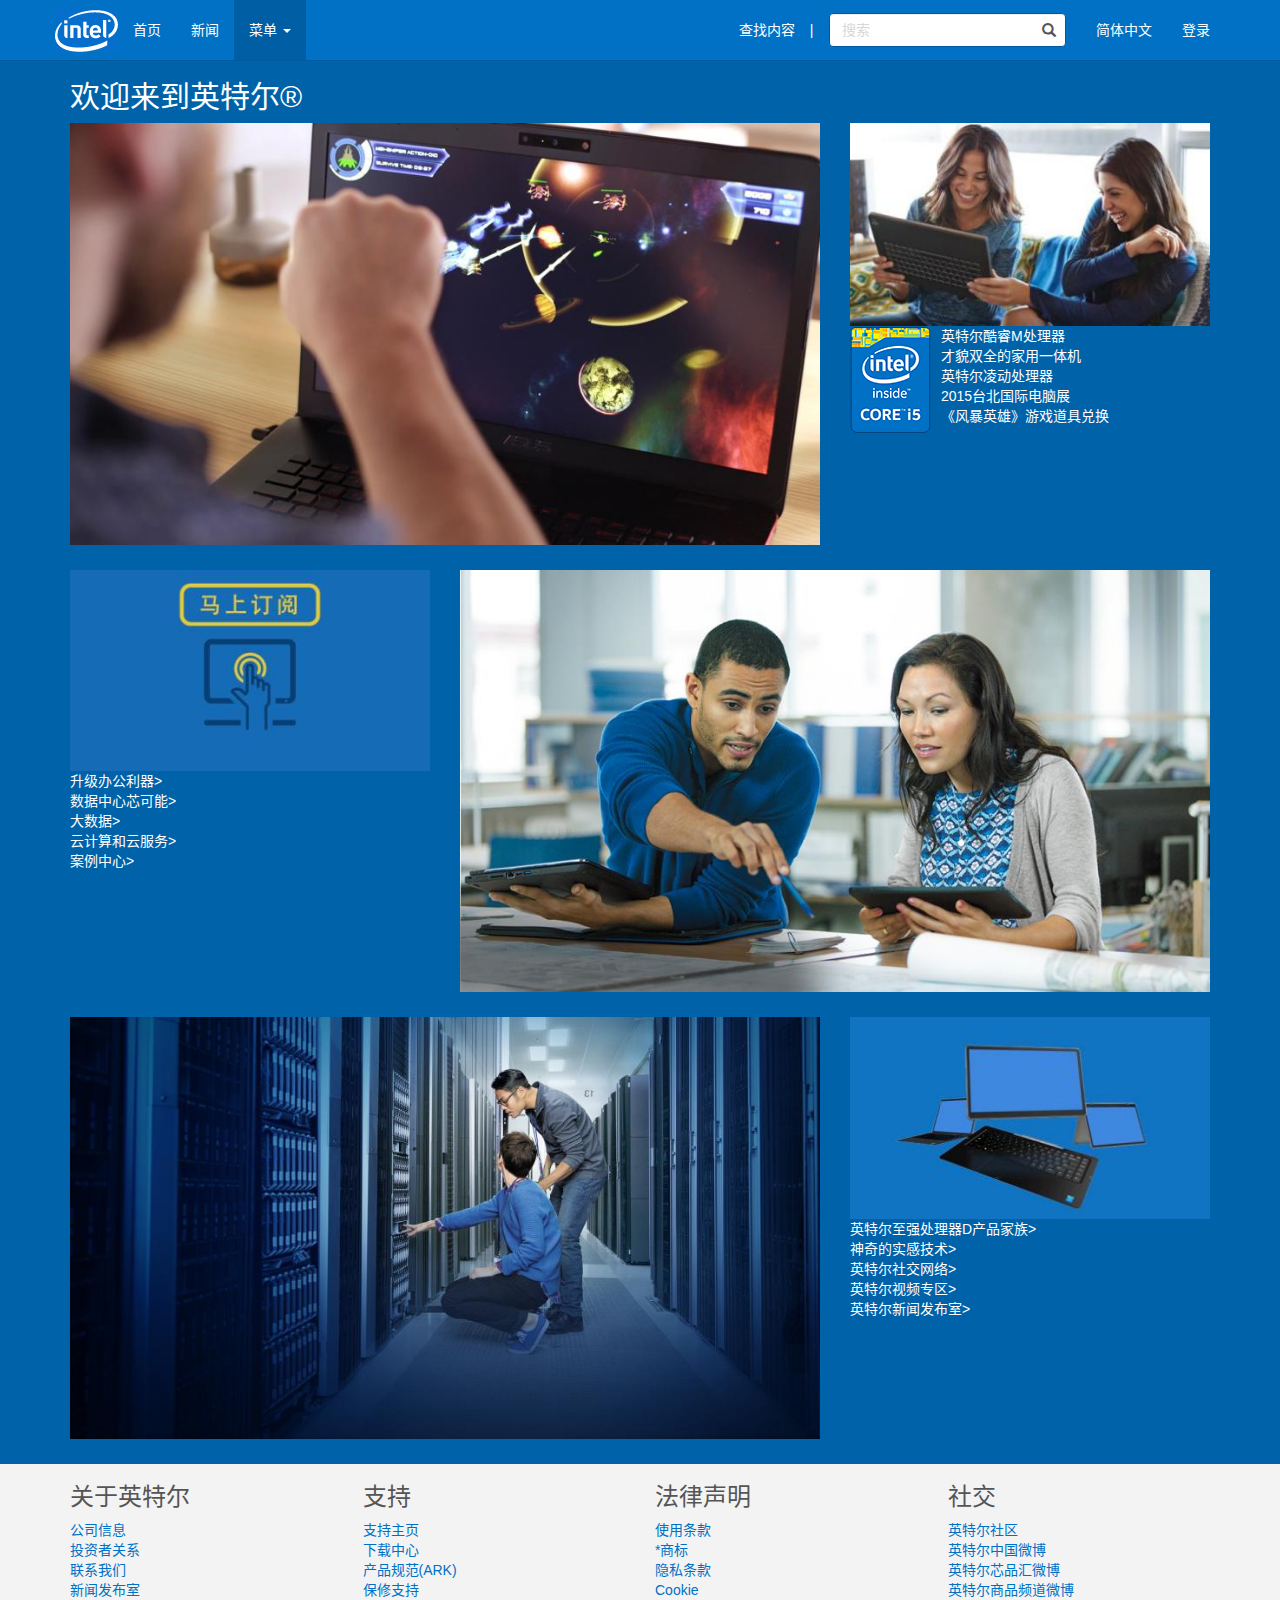
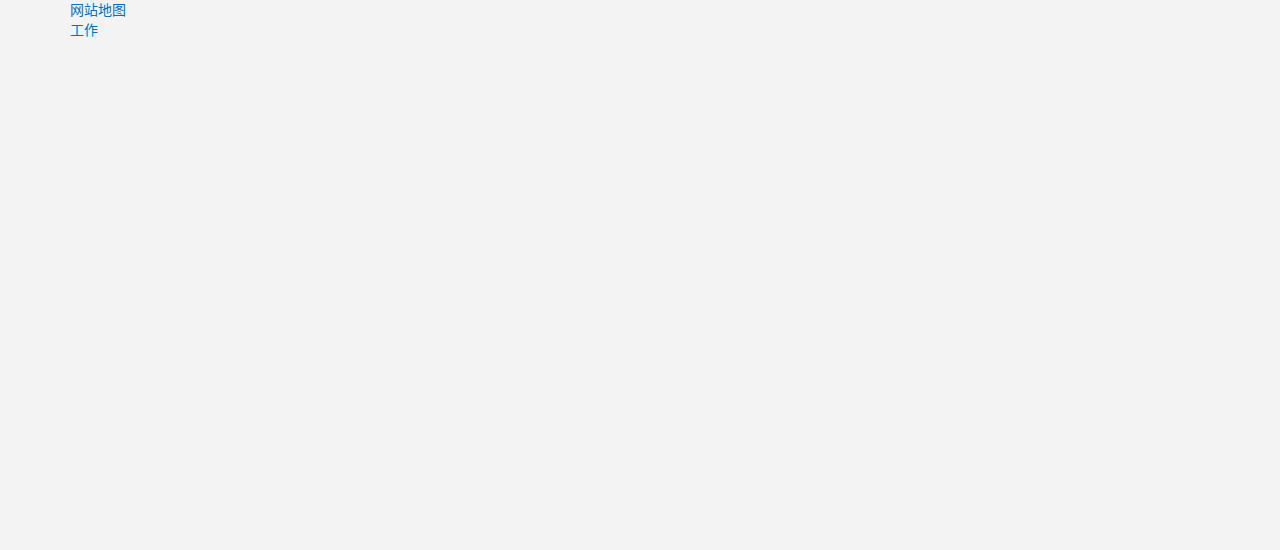
<file: index.html>
<!DOCTYPE html>
<html lang="zh-CN">
<head>
  <meta charset="utf-8">
  <meta http-equiv="X-UA-Compatible" content="IE=edge">
  <meta name="viewport" content="width=device-width, initial-scale=1">

  <title></title>
  <link href="css/intel.css" rel="stylesheet">
  <!--[if lt IE 9]>
 
  <script src="js/html5shiv.min.js"></script>
  <script src="js/respond.min.js"></script>
  <![endif]-->
   <!--让ie兼容html5、响应式-->
  <style>
    /*div {
      border: 1px solid #000; /!*布局测试用*!/
    }*/
  </style>
</head>
<body>
<!--begin: 导航条部分-->
<div class="navbar navbar-default navbar-fixed-top">
  <div class="container">
    <div class="navbar-header">
      <a class="navbar-brand logo" href="#"></a>
      <a class="navbar-toggle" data-toggle="collapse" href="#menu">
        <span class="icon-bar"></span>
        <span class="icon-bar"></span>
        <span class="icon-bar"></span>
      </a>
    </div>

    <div id="menu" class="navbar-collapse collapse">
      <ul class="nav navbar-nav">
        <li>
          <a href="#">首页</a>
        </li>
        <li>
          <a href="#">新闻</a>
        </li>
        <li class="active">
          <a data-toggle="dropdown" href="#">菜单 <span class="caret"></span></a>
          <ul class="dropdown-menu">
            <li><a href="#">英特尔产品</a></li>
            <li class="divider"></li>
            <li><a href="#">热点话题</a></li>
            <li class="divider"></li>
            <li><a href="#">用户</a></li>
            <li class="divider"></li>
            <li><a href="#">购买</a></li>
            <li class="divider"></li>
            <li><a href="#">产品支持</a></li>
            <li class="divider"></li>
            <li><a href="#">关于英特尔</a></li>
          </ul>
        </li>
      </ul>

      <ul class="nav navbar-nav navbar-right">
        <li><a href="#">简体中文</a></li>
        <li>
          <a data-toggle="dropdown" href="#">登录</a>

          <div class="dropdown-menu">
            <div class="login-menu">
              <h3>用户登录</h3>
              <span>您是否在英特尔工作？</span>
              <form action="">
                <div class="form-group">
                  <label class="sr-only" for="uname">用户名：</label>
                  <input class="form-control" placeholder="用户名..." id="uname" type="text"/>
                </div>
                <div class="form-group">
                  <label class="sr-only" for="upwd">密码：</label>
                  <input class="form-control" oncanplay="密码..." id="upwd" type="text"/>
                </div>
                <div class="form-group">
                  您登录表明您同意我们的使用条款。
                </div>
                <div class="form-group">
                  <input class="btn btn-info btn-xs" type="button" value="登录"/>
                  <input class="btn btn-info btn-xs" type="reset" value="qingkong"/>
                </div>
              </form>
            </div>
          </div>
        </li>
      </ul>

      <form class="navbar-form navbar-right" action="">
        <div class="form-group has-feedback">
          <label class="sr-only" for="search">搜索</label>
          <input class="form-control" id="search" type="text" placeholder="搜索"/>
          <span class="glyphicon glyphicon-search form-control-feedback"></span>
        </div>
      </form>

      <span class="navbar-text navbar-right">|</span>

      <a class="navbar-right navbar-text navbar-link" href="#">查找内容</a>
    </div>
  </div>
</div>
<!--end: 导航条部分-->

<!--begin: 主体部分-->
<div class="main">
  <div class="container">
    <h2>欢迎来到英特尔®</h2>
    <div class="row">
      <div class="col-md-8 col-xs-12">
        <div>
          <img class="img-responsive" src="img/intel.web.864.486.1.jpg" alt=""/>
        </div>
      </div>
      <div class="col-md-4 col-xs-12">
        <div class="row">
          <div class="col-md-12 col-sm-6 col-xs-12">
            <div>
              <img class="img-responsive" src="img/intel.web.368.207.1.jpg" alt=""/>
            </div>
          </div>
          <div class="col-md-12 col-sm-6 col-xs-12">
            <div>
              <div class="media">
                <div class="media-left">
                  <img src="img/intel.web.81.108.png" alt=""/>
                </div>
                <div class="media-body">
                  <ul class="list-unstyled">
                    <li><a href="#">英特尔酷睿M处理器</a></li>
                    <li><a href="#">才貌双全的家用一体机</a></li>
                    <li><a href="#">英特尔凌动处理器</a></li>
                    <li><a href="#">2015台北国际电脑展</a></li>
                    <li><a href="#">《风暴英雄》游戏道具兑换</a></li>
                  </ul>
                </div>
              </div>
            </div>
          </div>
        </div>
      </div>
    </div>
    <div class="row">
      <div class="col-md-8 col-md-push-4 col-xs-12">
        <div>
          <img class="img-responsive" src="img/intel.web.864.486.2.jpg" alt=""/>
        </div>
      </div>
      <div class="col-md-4 col-md-pull-8 col-xs-12">
        <div class="row">
          <div class="col-md-12 col-sm-6 col-xs-12">
            <div>
              <img class="img-responsive" src="img/intel.web.368.207.2.jpg" alt=""/>
            </div>
          </div>
          <div class="col-md-12 col-sm-6 col-xs-12">
            <ul class="list-unstyled">
              <li><a href="#">升级办公利器&gt;</a></li>
              <li><a href="#">数据中心芯可能&gt;</a></li>
              <li><a href="#">大数据&gt;</a></li>
              <li><a href="#">云计算和云服务&gt;</a></li>
              <li><a href="#">案例中心&gt;</a></li>
            </ul>
          </div>
        </div>
      </div>
    </div>
    <div class="row">
      <div class="col-md-8 col-xs-12">
        <div>
          <img class="img-responsive" src="img/intel.web.864.486.3.jpg" alt=""/>
        </div>
      </div>
      <div class="col-md-4 col-xs-12">
        <div class="row">
          <div class="col-md-12 col-sm-6 col-xs-12">
            <div>
              <img class="img-responsive" src="img/intel.web.368.207.3.jpg" alt=""/>
            </div>
          </div>
          <div class="col-md-12 col-sm-6 col-xs-12">
            <ul class="list-unstyled">
              <li><a href="#">英特尔至强处理器D产品家族&gt;</a></li>
              <li><a href="#">神奇的实感技术&gt;</a></li>
              <li><a href="#">英特尔社交网络&gt;</a></li>
              <li><a href="#">英特尔视频专区&gt;</a></li>
              <li><a href="#">英特尔新闻发布室&gt;</a></li>
            </ul>
          </div>
        </div>
      </div>
    </div>
  </div>
</div>
<!--end: 主体部分-->

<!--begin: 版权声明部分-->
<div class="footer">
  <div class="container">
    <!--此处若使用一行四列无法实现平板中的效果
    <div class="row">
      <div class="col-md-3 col-sm-6">
        <h3>关于英特尔</h3>
        <ul class="list-unstyled">
          <li><a href="#">公司信息</a></li>
          <li><a href="#">投资者关系</a></li>
          <li><a href="#">联系我们</a></li>
          <li><a href="#">新闻发布室</a></li>
          <li><a href="#">网站地图</a></li>
          <li><a href="#">工作</a></li>
        </ul>
      </div>
      <div class="col-md-3 col-sm-6">
        <h3>支持</h3>
        <ul class="list-unstyled">
          <li><a href="#">支持主页</a></li>
          <li><a href="#">下载中心</a></li>
          <li><a href="#">产品规范(ARK)</a></li>
          <li><a href="#">保修支持</a></li>
        </ul>
      </div>
      <div class="col-md-3 col-sm-6">
        <h3>法律声明</h3>
        <ul class="list-unstyled">
          <li><a href="#">使用条款</a></li>
          <li><a href="#">*商标</a></li>
          <li><a href="#">隐私条款</a></li>
          <li><a href="#">Cookie</a></li>
        </ul>
      </div>
      <div class="col-md-3 col-sm-6">
        <h3>社交</h3>
        <ul class="list-unstyled">
          <li><a href="#">英特尔社区</a></li>
          <li><a href="#">英特尔中国微博</a></li>
          <li><a href="#">英特尔芯品汇微博</a></li>
          <li><a href="#">英特尔商品频道微博</a></li>
        </ul>

      </div>
    </div>-->
    <div class="row">

      <div class="col-md-6 col-sm-12">
        <div class="row">
          <div class="col-sm-6">
            <h3>关于英特尔</h3>
            <ul class="list-unstyled">
              <li><a href="#">公司信息</a></li>
              <li><a href="#">投资者关系</a></li>
              <li><a href="#">联系我们</a></li>
              <li><a href="#">新闻发布室</a></li>
              <li><a href="#">网站地图</a></li>
              <li><a href="#">工作</a></li>
            </ul>
          </div>
          <div class="col-sm-6">
            <h3>支持</h3>
            <ul class="list-unstyled">
              <li><a href="#">支持主页</a></li>
              <li><a href="#">下载中心</a></li>
              <li><a href="#">产品规范(ARK)</a></li>
              <li><a href="#">保修支持</a></li>
            </ul>
          </div>
        </div>
      </div>

      <div class="col-md-6 col-sm-12">
        <div class="row">
          <div class="col-sm-6">
            <h3>法律声明</h3>
            <ul class="list-unstyled">
              <li><a href="#">使用条款</a></li>
              <li><a href="#">*商标</a></li>
              <li><a href="#">隐私条款</a></li>
              <li><a href="#">Cookie</a></li>
            </ul>
          </div>
          <div class="col-sm-6">
            <h3>社交</h3>
            <ul class="list-unstyled">
              <li><a href="#">英特尔社区</a></li>
              <li><a href="#">英特尔中国微博</a></li>
              <li><a href="#">英特尔芯品汇微博</a></li>
              <li><a href="#">英特尔商品频道微博</a></li>
            </ul>
          </div>
        </div>
      </div>
    </div>
  </div>
</div>
<!--end: 版权部分-->


<br><br><br><br><br><br><br><br><br><br><br><br><br><br><br><br><br><br><br><br><br><br><br><br><br>
<script src="js/jquery-1.11.3.js"></script>
<script src="js/bootstrap.js"></script>
<script>
  var s = document.createElement('script');
  s.onload = function () {
    bootlint.showLintReportForCurrentDocument([]);
  }
  s.src = 'js/bootlint.js';
  document.body.appendChild(s);
</script>
</body>
</html>
</file>
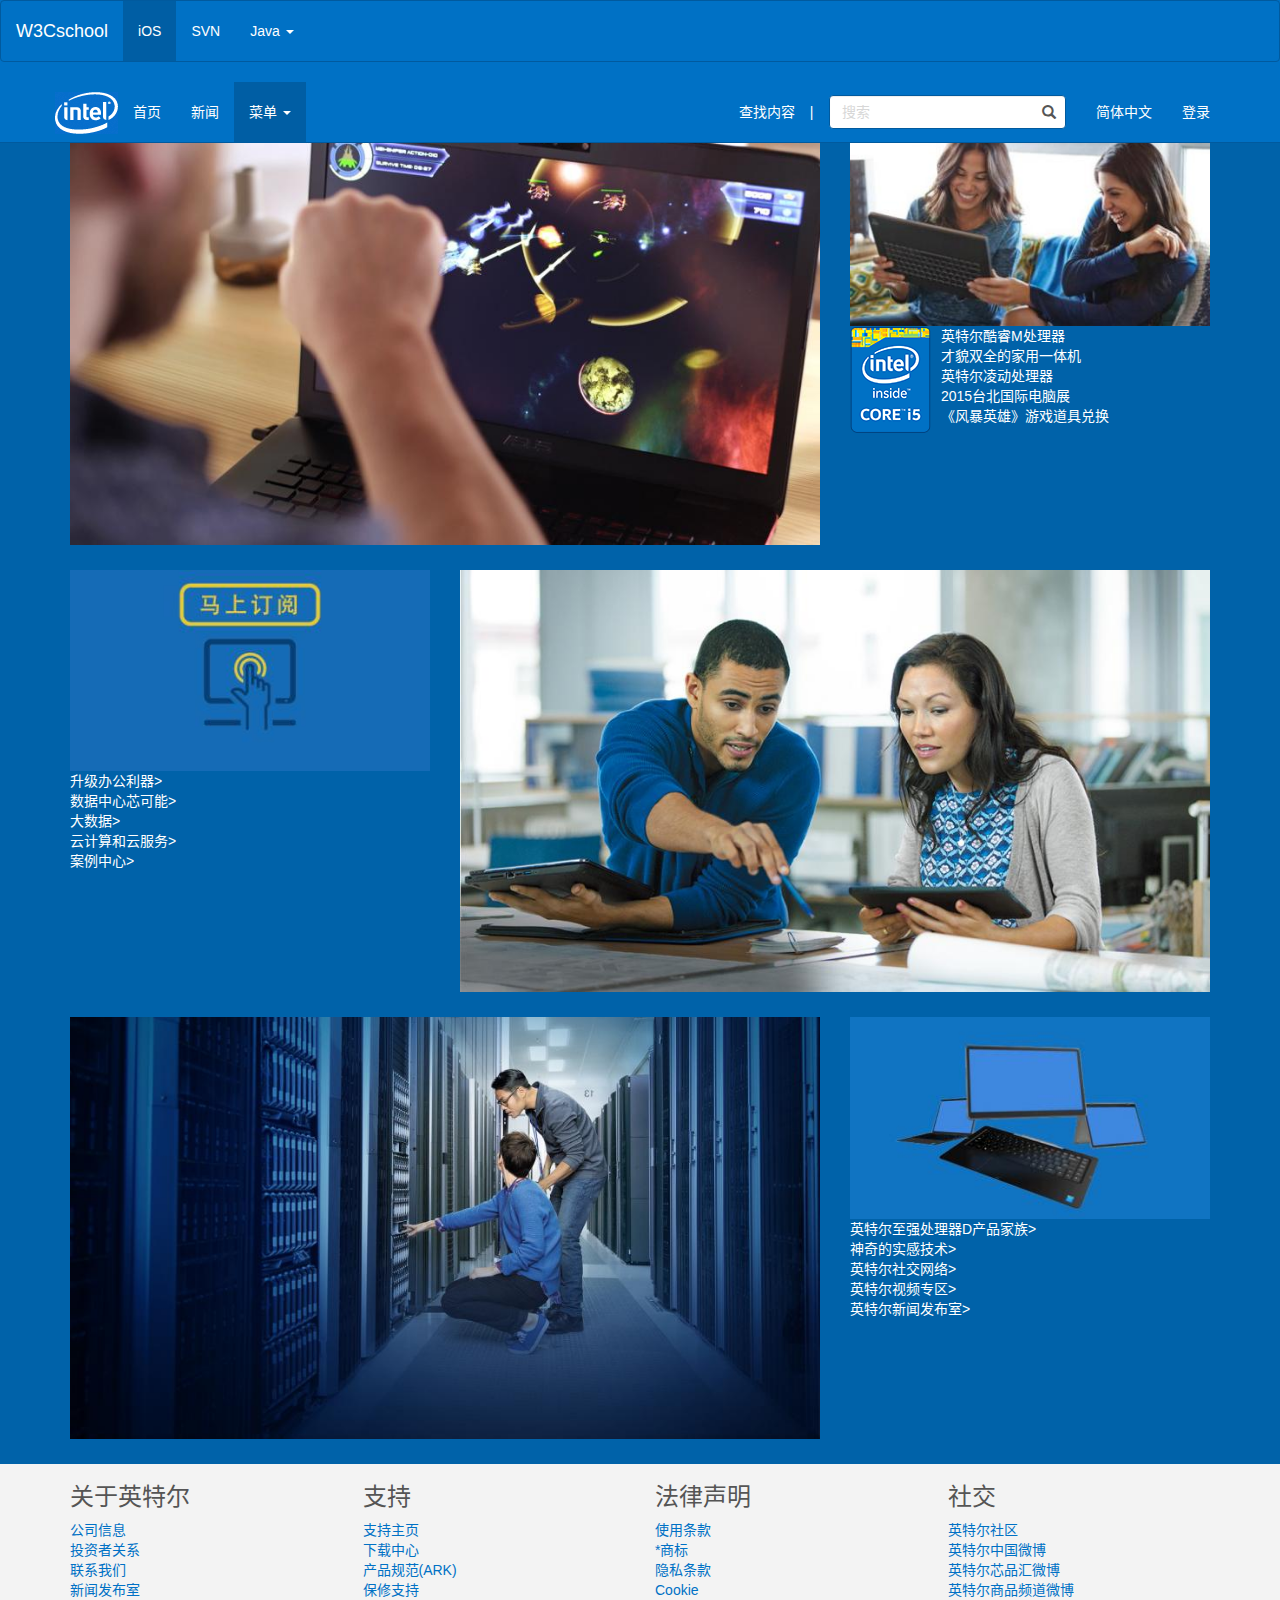
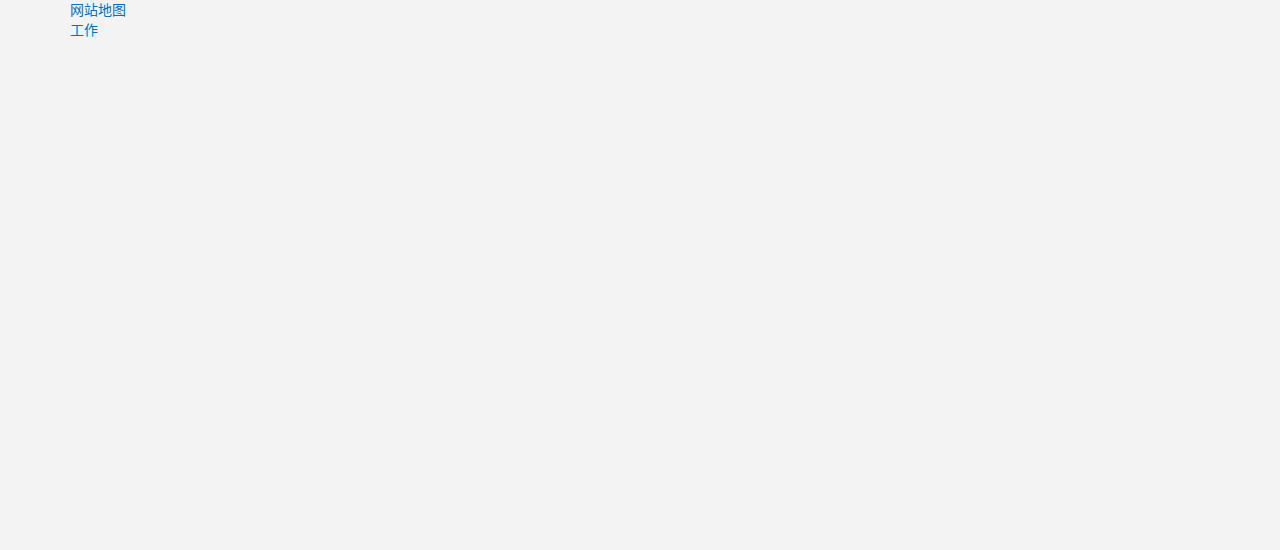
<file: index-test.html>
<!DOCTYPE html>
<html lang="zh-CN">
<head>
  <meta charset="utf-8">
  <meta http-equiv="X-UA-Compatible" content="IE=edge">
  <meta name="viewport" content="width=device-width, initial-scale=1">

  <title></title>
  <link href="css/intel.css" rel="stylesheet">
  <!--[if lt IE 9]>
 
  <script src="js/html5shiv.min.js"></script>
  <script src="js/respond.min.js"></script>
  <![endif]-->
   <!--让ie兼容html5、响应式-->
  <style>
    /*div {
      border: 1px solid #000; /!*布局测试用*!/
    }*/
  </style>
</head>
<body>
<!--begin: 导航条部分-->
<div class="navbar navbar-default navbar-fixed-top">
  <nav class="navbar navbar-default">
    <div class="navbar-header">
      <a class="navbar-brand" href="#">W3Cschool</a>
      <button  class="navbar-toggle" data-toggle="collapse"
              data-target="#example-navbar-collapse">
        <span class="icon-bar"></span>
        <span class="icon-bar"></span>
        <span class="icon-bar"></span>
      </button>
    </div>

    <div class="collapse navbar-collapse" id="example-navbar-collapse">
      <ul class="nav navbar-nav">
        <li class="active"><a href="#">iOS</a></li>
        <li><a href="#">SVN</a></li>
        <li class="dropdown">
          <a href="#" class="dropdown-toggle" data-toggle="dropdown">
            Java <b class="caret"></b>
          </a>
          <ul class="dropdown-menu">
            <li><a href="#">jmeter</a></li>
            <li><a href="#">EJB</a></li>
            <li><a href="#">Jasper Report</a></li>
            <li class="divider"></li>
            <li><a href="#">分离的链接</a></li>
            <li class="divider"></li>
            <li><a href="#">另一个分离的链接</a></li>
          </ul>
        </li>
      </ul>
    </div>
  </nav>

  <div class="container">

    <div class="navbar-header">
      <a href="" class="navbar-brand logo"></a>
      <a href="#menu" data-toggle="collapse" class="navbar-toggle">
        <span class="icon-bar"></span>
        <span class="icon-bar"></span>
        <span class="icon-bar"></span>
      </a>
    </div>
    <div id="menu" class="navbar-collapse collapse">
      <ul class="nav navbar-nav">
        <li>
          <a href="#">首页</a>
        </li>
        <li>
          <a href="#">新闻</a>
        </li>
        <li class="active">
          <a data-toggle="dropdown" href="#">菜单 <span class="caret"></span></a>
          <ul class="dropdown-menu">
            <li><a href="#">英特尔产品</a></li>
            <li class="divider"></li>
            <li><a href="#">热点话题</a></li>
            <li class="divider"></li>
            <li><a href="#">用户</a></li>
            <li class="divider"></li>
            <li><a href="#">购买</a></li>
            <li class="divider"></li>
            <li><a href="#">产品支持</a></li>
            <li class="divider"></li>
            <li><a href="#">关于英特尔</a></li>
          </ul>
        </li>
      </ul>

      <ul class="nav navbar-nav navbar-right">
        <li><a href="#">简体中文</a></li>
        <li>
          <a data-toggle="dropdown" href="#">登录</a>

          <div class="dropdown-menu">
            <div class="login-menu">
              <h3>用户登录</h3>
              <span>您是否在英特尔工作？</span>
              <form action="">
                <div class="form-group">
                  <label class="sr-only" for="uname">用户名：</label>
                  <input class="form-control" placeholder="用户名..." id="uname" type="text"/>
                </div>
                <div class="form-group">
                  <label class="sr-only" for="upwd">密码：</label>
                  <input class="form-control" oncanplay="密码..." id="upwd" type="text"/>
                </div>
                <div class="form-group">
                  您登录表明您同意我们的使用条款。
                </div>
                <div class="form-group">
                  <input class="btn btn-info btn-xs" type="button" value="登录"/>
                </div>
              </form>
            </div>
          </div>
        </li>
      </ul>

      <form class="navbar-form navbar-right" action="">
        <div class="form-group has-feedback">
          <label class="sr-only" for="search">搜索</label>
          <input class="form-control" id="search" type="text" placeholder="搜索"/>
          <span class="glyphicon glyphicon-search form-control-feedback"></span>
        </div>
      </form>

      <span class="navbar-text navbar-right">|</span>

      <a class="navbar-right navbar-text navbar-link" href="#">查找内容</a>
    </div>
  </div>
</div>
<!--end: 导航条部分-->

<!--begin: 主体部分-->
<div class="main">
  <div class="container">
    <h2>欢迎来到英特尔®</h2>
    <div class="row">
      <div class="col-md-8 col-xs-12">
        <div>
          <img class="img-responsive" src="img/intel.web.864.486.1.jpg" alt=""/>
        </div>
      </div>
      <div class="col-md-4 col-xs-12">
        <div class="row">
          <div class="col-md-12 col-sm-6 col-xs-12">
            <div>
              <img class="img-responsive" src="img/intel.web.368.207.1.jpg" alt=""/>
            </div>
          </div>
          <div class="col-md-12 col-sm-6 col-xs-12">
            <div>
              <div class="media">
                <div class="media-left">
                  <img src="img/intel.web.81.108.png" alt=""/>
                </div>
                <div class="media-body">
                  <ul class="list-unstyled">
                    <li><a href="#">英特尔酷睿M处理器</a></li>
                    <li><a href="#">才貌双全的家用一体机</a></li>
                    <li><a href="#">英特尔凌动处理器</a></li>
                    <li><a href="#">2015台北国际电脑展</a></li>
                    <li><a href="#">《风暴英雄》游戏道具兑换</a></li>
                  </ul>
                </div>
              </div>
            </div>
          </div>
        </div>
      </div>
    </div>
    <div class="row">
      <div class="col-md-8 col-md-push-4 col-xs-12">
        <div>
          <img class="img-responsive" src="img/intel.web.864.486.2.jpg" alt=""/>
        </div>
      </div>
      <div class="col-md-4 col-md-pull-8 col-xs-12">
        <div class="row">
          <div class="col-md-12 col-sm-6 col-xs-12">
            <div>
              <img class="img-responsive" src="img/intel.web.368.207.2.jpg" alt=""/>
            </div>
          </div>
          <div class="col-md-12 col-sm-6 col-xs-12">
            <ul class="list-unstyled">
              <li><a href="#">升级办公利器&gt;</a></li>
              <li><a href="#">数据中心芯可能&gt;</a></li>
              <li><a href="#">大数据&gt;</a></li>
              <li><a href="#">云计算和云服务&gt;</a></li>
              <li><a href="#">案例中心&gt;</a></li>
            </ul>
          </div>
        </div>
      </div>
    </div>
    <div class="row">
      <div class="col-md-8 col-xs-12">
        <div>
          <img class="img-responsive" src="img/intel.web.864.486.3.jpg" alt=""/>
        </div>
      </div>
      <div class="col-md-4 col-xs-12">
        <div class="row">
          <div class="col-md-12 col-sm-6 col-xs-12">
            <div>
              <img class="img-responsive" src="img/intel.web.368.207.3.jpg" alt=""/>
            </div>
          </div>
          <div class="col-md-12 col-sm-6 col-xs-12">
            <ul class="list-unstyled">
              <li><a href="#">英特尔至强处理器D产品家族&gt;</a></li>
              <li><a href="#">神奇的实感技术&gt;</a></li>
              <li><a href="#">英特尔社交网络&gt;</a></li>
              <li><a href="#">英特尔视频专区&gt;</a></li>
              <li><a href="#">英特尔新闻发布室&gt;</a></li>
            </ul>
          </div>
        </div>
      </div>
    </div>
  </div>
</div>
<!--end: 主体部分-->

<!--begin: 版权声明部分-->
<div class="footer">
  <div class="container">
    <!--此处若使用一行四列无法实现平板中的效果
    <div class="row">
      <div class="col-md-3 col-sm-6">
        <h3>关于英特尔</h3>
        <ul class="list-unstyled">
          <li><a href="#">公司信息</a></li>
          <li><a href="#">投资者关系</a></li>
          <li><a href="#">联系我们</a></li>
          <li><a href="#">新闻发布室</a></li>
          <li><a href="#">网站地图</a></li>
          <li><a href="#">工作</a></li>
        </ul>
      </div>
      <div class="col-md-3 col-sm-6">
        <h3>支持</h3>
        <ul class="list-unstyled">
          <li><a href="#">支持主页</a></li>
          <li><a href="#">下载中心</a></li>
          <li><a href="#">产品规范(ARK)</a></li>
          <li><a href="#">保修支持</a></li>
        </ul>
      </div>
      <div class="col-md-3 col-sm-6">
        <h3>法律声明</h3>
        <ul class="list-unstyled">
          <li><a href="#">使用条款</a></li>
          <li><a href="#">*商标</a></li>
          <li><a href="#">隐私条款</a></li>
          <li><a href="#">Cookie</a></li>
        </ul>
      </div>
      <div class="col-md-3 col-sm-6">
        <h3>社交</h3>
        <ul class="list-unstyled">
          <li><a href="#">英特尔社区</a></li>
          <li><a href="#">英特尔中国微博</a></li>
          <li><a href="#">英特尔芯品汇微博</a></li>
          <li><a href="#">英特尔商品频道微博</a></li>
        </ul>

      </div>
    </div>-->
    <div class="row">

      <div class="col-md-6 col-sm-12">
        <div class="row">
          <div class="col-sm-6">
            <h3>关于英特尔</h3>
            <ul class="list-unstyled">
              <li><a href="#">公司信息</a></li>
              <li><a href="#">投资者关系</a></li>
              <li><a href="#">联系我们</a></li>
              <li><a href="#">新闻发布室</a></li>
              <li><a href="#">网站地图</a></li>
              <li><a href="#">工作</a></li>
            </ul>
          </div>
          <div class="col-sm-6">
            <h3>支持</h3>
            <ul class="list-unstyled">
              <li><a href="#">支持主页</a></li>
              <li><a href="#">下载中心</a></li>
              <li><a href="#">产品规范(ARK)</a></li>
              <li><a href="#">保修支持</a></li>
            </ul>
          </div>
        </div>
      </div>

      <div class="col-md-6 col-sm-12">
        <div class="row">
          <div class="col-sm-6">
            <h3>法律声明</h3>
            <ul class="list-unstyled">
              <li><a href="#">使用条款</a></li>
              <li><a href="#">*商标</a></li>
              <li><a href="#">隐私条款</a></li>
              <li><a href="#">Cookie</a></li>
            </ul>
          </div>
          <div class="col-sm-6">
            <h3>社交</h3>
            <ul class="list-unstyled">
              <li><a href="#">英特尔社区</a></li>
              <li><a href="#">英特尔中国微博</a></li>
              <li><a href="#">英特尔芯品汇微博</a></li>
              <li><a href="#">英特尔商品频道微博</a></li>
            </ul>
          </div>
        </div>
      </div>
    </div>
  </div>
</div>
<!--end: 版权部分-->


<br><br><br><br><br><br><br><br><br><br><br><br><br><br><br><br><br><br><br><br><br><br><br><br><br>
<script src="js/jquery-1.11.3.js"></script>
<script src="js/bootstrap.js"></script>
<script>
  var s = document.createElement('script');
  s.onload = function () {
    bootlint.showLintReportForCurrentDocument([]);
  }
  s.src = 'js/bootlint.js';
  document.body.appendChild(s);
</script>
</body>
</html>
</file>
